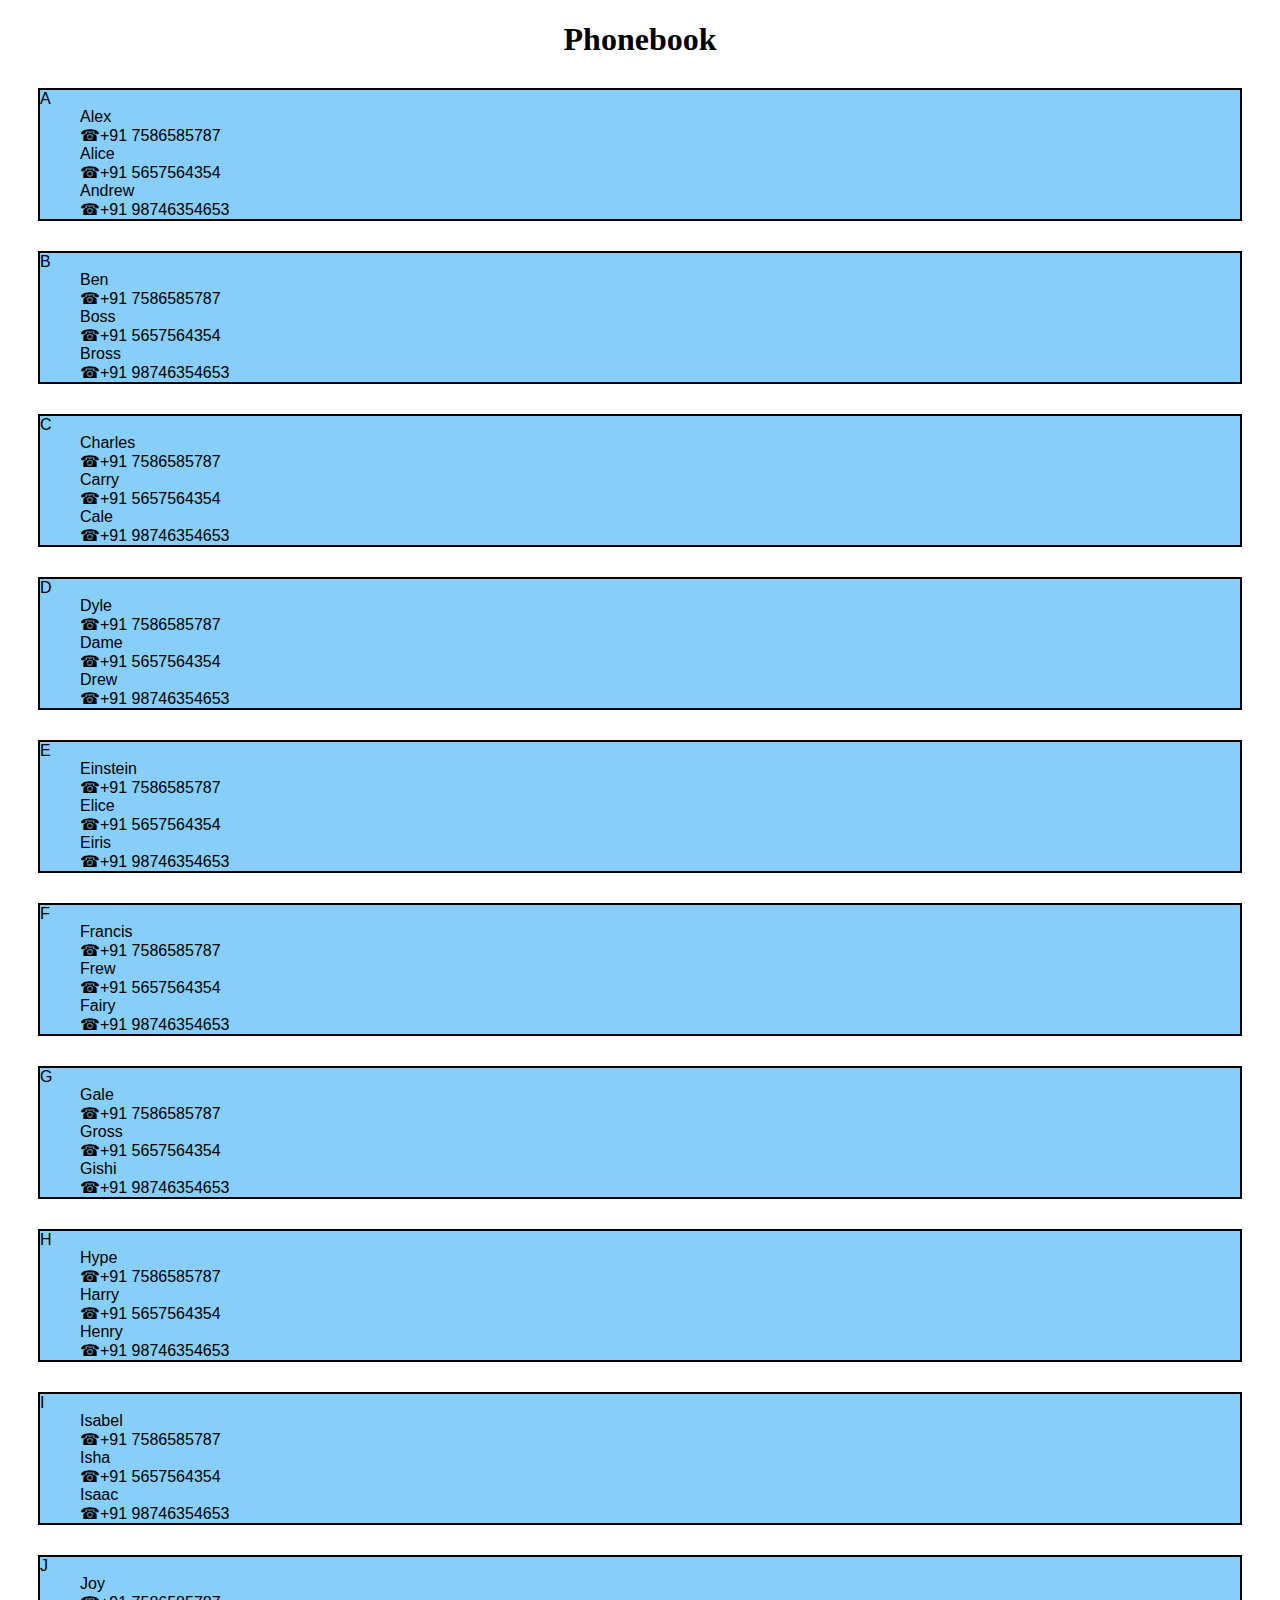
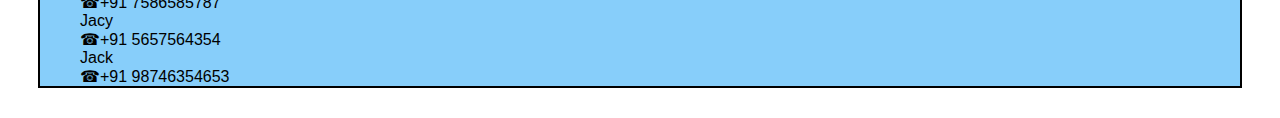
<file: Assignment2/index.html>
<!DOCTYPE html>
<html lang="en">
<head>
    <meta charset="UTF-8">
    <meta http-equiv="X-UA-Compatible" content="IE=edge">
    <meta name="viewport" content="width=device-width, initial-scale=1.0">
    <title>Document</title>
    <link rel="stylesheet" href="style.css">
</head>
<body>
    <h1>Phonebook</h1>
    <div>A
        
        <ul>
            <li>Alex <br><span>+91 7586585787</span></li>
            <li>Alice <br><span>+91 5657564354</span></li>
            <li>Andrew <br><span>+91 98746354653</span></li>
        </ul>
        
    </div>
    <div>B
        <ul>
            <li>Ben <br><span>+91 7586585787</span></li>
            <li>Boss <br><span>+91 5657564354</span></li>
            <li>Bross <br><span>+91 98746354653</span></li>
        </ul>
    </div>
    <div>C
        <ul>
            <li>Charles <br><span>+91 7586585787</span></li>
            <li>Carry <br><span>+91 5657564354</span></li>
            <li>Cale <br><span>+91 98746354653</span></li>
        </ul>
    </div>
    <div>D
        <ul>
            <li>Dyle <br><span>+91 7586585787</span></li>
            <li>Dame <br><span>+91 5657564354</span></li>
            <li>Drew <br><span>+91 98746354653</span></li>
        </ul>
    </div>
    <div>E
        <ul>
            <li>Einstein <br><span>+91 7586585787</span></li>
            <li>Elice <br><span>+91 5657564354</span></li>
            <li>Eiris <br><span>+91 98746354653</span></li>
        </ul>
    </div>
    <div>F
        <ul>
            <li>Francis <br> <span>+91 7586585787</span></li>
            <li>Frew <br><span>+91 5657564354</span></li>
            <li>Fairy <br><span>+91 98746354653</span></li>
        </ul>
    </div>
    <div>G
        <ul>
            <li>Gale <br><span>+91 7586585787</span></li>
            <li>Gross <br><span>+91 5657564354</span></li>
            <li>Gishi <br><span>+91 98746354653</span></li>
        </ul>
    </div>
    <div>H
        <ul>
            <li>Hype <br><span>+91 7586585787</span></li>
            <li>Harry <br><span>+91 5657564354</span></li>
            <li>Henry <br><span>+91 98746354653</span></li>
        </ul>
    </div>
    <div>I
        <ul>
            <li>Isabel <br><span>+91 7586585787</span></li>
            <li>Isha <br><span>+91 5657564354</span></li>
            <li>Isaac <br><span>+91 98746354653</span></li>
        </ul>
    </div>
    <div>J
        <ul>
            <li>Joy <br><span>+91 7586585787</span></li>
            <li>Jacy <br><span>+91 5657564354</span></li>
            <li>Jack <br><span>+91 98746354653</span></li>
        </ul>
    </div>
    

</body>
</html>
</file>
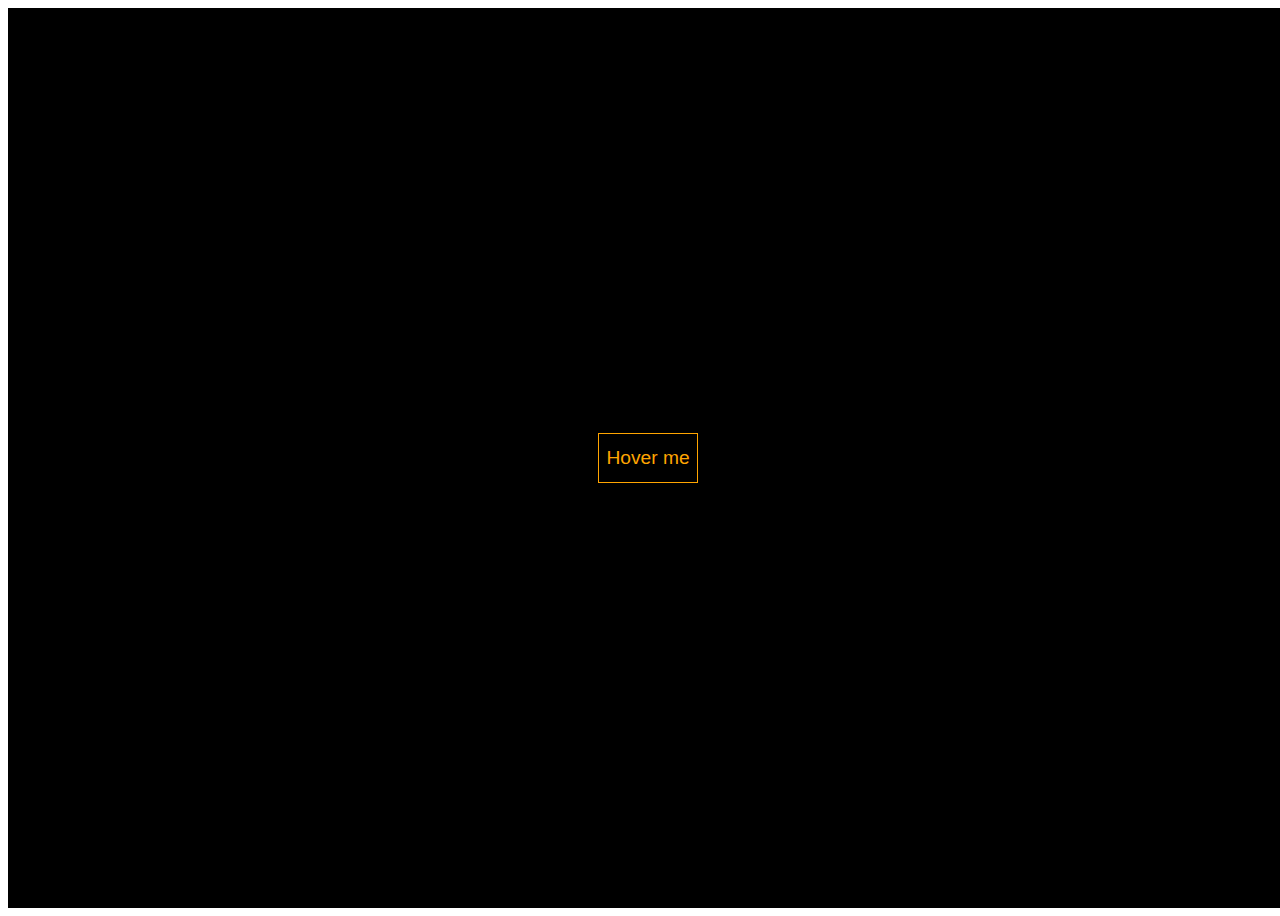
<file: assignment3/index.html>
<!DOCTYPE html>
<html lang="en">
<head>
    <meta charset="UTF-8">
    <meta http-equiv="X-UA-Compatible" content="IE=edge">
    <meta name="viewport" content="width=device-width, initial-scale=1.0">
    <title>Document</title>
    <link rel="stylesheet" href="style.css">
</head>
<body>
    <section>
        <div>
            <button>
                Hover me
            </button>
        </div>
    </section>
</body>
</html>
</file>
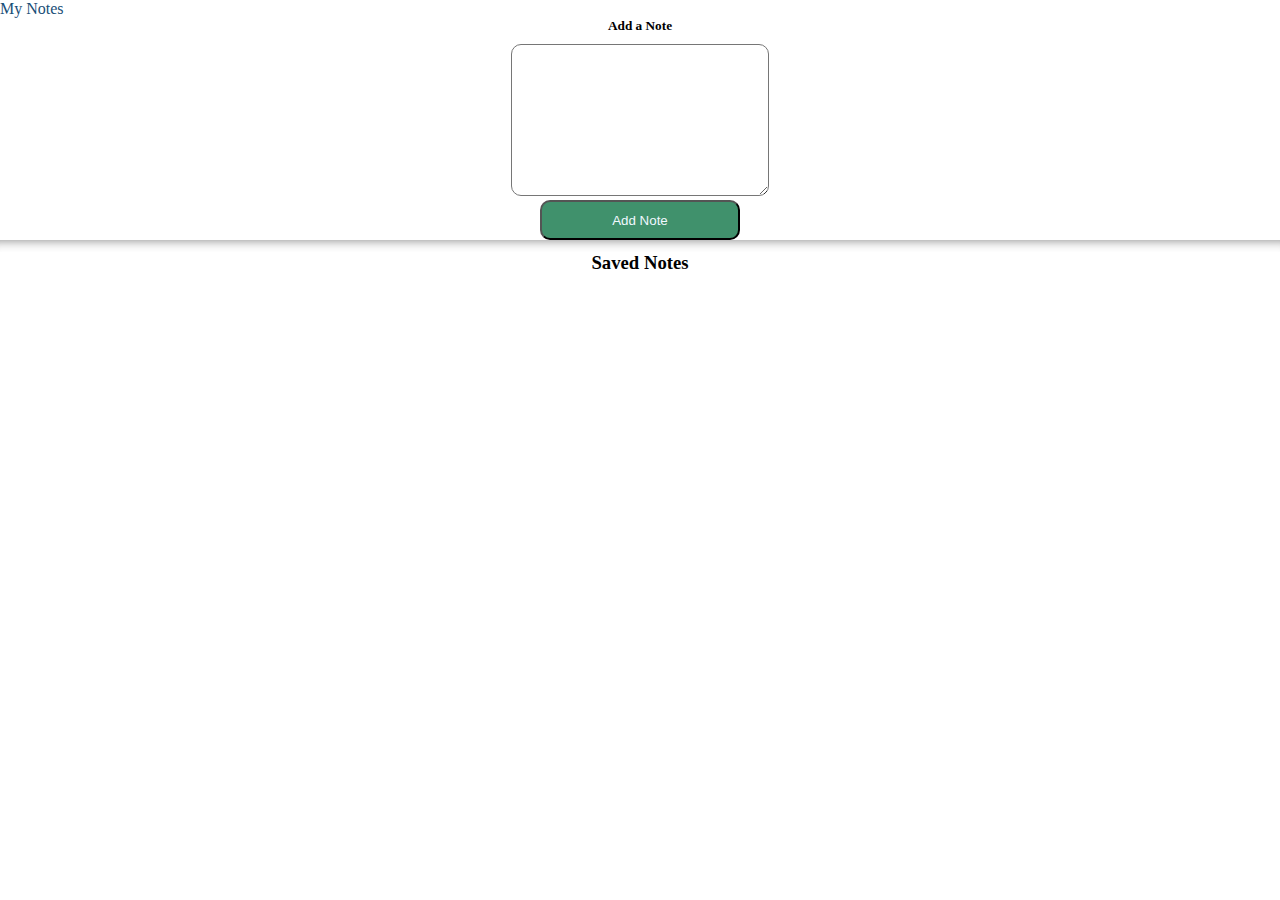
<file: Assignment6/index.html>
<!DOCTYPE html>
<html lang="en">

<head>
  <meta charset="UTF-8">
  <meta http-equiv="X-UA-Compatible" content="IE=edge">
  <meta name="viewport" content="width=device-width, initial-scale=1.0">
  <title>Document</title>
  <link href="https://cdn.jsdelivr.net/npm/bootstrap@5.1.0/dist/css/bootstrap.min.css" rel="stylesheet"
    integrity="sha384-KyZXEAg3QhqLMpG8r+8fhAXLRk2vvoC2f3B09zVXn8CA5QIVfZOJ3BCsw2P0p/We" crossorigin="anonymous">
  <link rel="stylesheet" href="style.css">
</head>

<body>

  <nav class="navbar navbar-light bg-light" style="font-family: 'Lobster', cursive; color: #184e77">
    <div class="container-fluid">
      <a class="navbar-brand" style="color: #184e77">My Notes</a>
    </div>
  </nav>



  <div class="card1">
    <div class="card-body">
      <h5>Add a Note</h5>
      <textarea name="text" class="text" cols="30" rows="10" style="border-radius: 10px; margin-top: 10px;"></textarea>
      <br>
      <button id="button">Add Note</button>
    </div>
  </div>

<hr>
  
  <h3>Saved Notes</h3>

<div >
  <ul id="list" class="row container-fluid"></ul>
</div>
  



  <script src="https://cdn.jsdelivr.net/npm/@popperjs/core@2.9.3/dist/umd/popper.min.js"
    integrity="sha384-eMNCOe7tC1doHpGoWe/6oMVemdAVTMs2xqW4mwXrXsW0L84Iytr2wi5v2QjrP/xp"
    crossorigin="anonymous"></script>
  <script src="https://cdn.jsdelivr.net/npm/bootstrap@5.1.0/dist/js/bootstrap.min.js"
    integrity="sha384-cn7l7gDp0eyniUwwAZgrzD06kc/tftFf19TOAs2zVinnD/C7E91j9yyk5//jjpt/"
    crossorigin="anonymous"></script>
  <script src="app.js"></script>
</body>

</html>
</file>
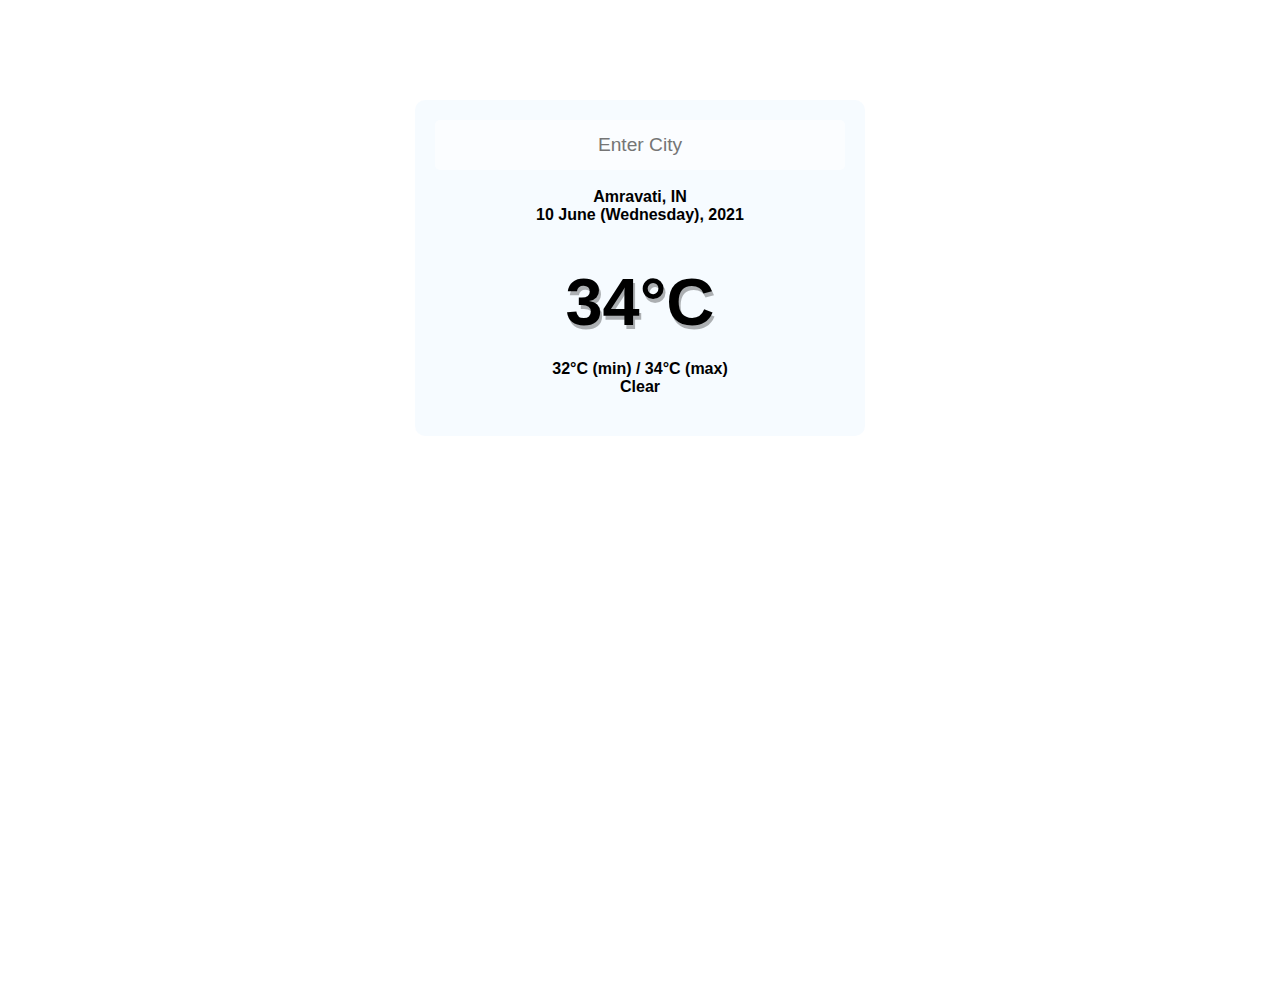
<file: Assignment7/index.html>
<!DOCTYPE html>
<html lang="en">
<head>
    <meta charset="UTF-8">
    <meta http-equiv="X-UA-Compatible" content="IE=edge">
    <meta name="viewport" content="width=device-width, initial-scale=1.0">
    <link rel="stylesheet" href="style.css">
    <title>Document</title>
</head>
<body>
    
    <div id="container">
            <input type="text" placeholder="Enter City" id="inp">
        <div id="weather-body">
            <div id="location-details">
                <br>
                <div class="city" id="city">Amravati, IN</div>
                <div class="date" id="date">10 June (Wednesday), 2021</div>
            </div>

            <div id="weather-status">
                <div class="temp" id="temp">34&deg;C</div>
                <div class="min-max" id="min-max">32&deg;C (min) / 34&deg;C (max)</div>
                <div class="weather" id="weather">Clear</div>
                <div id="img"></div>
            </div>
        </div>
    </div>



    <script src="app.js"></script>
</body>
</html>
</file>
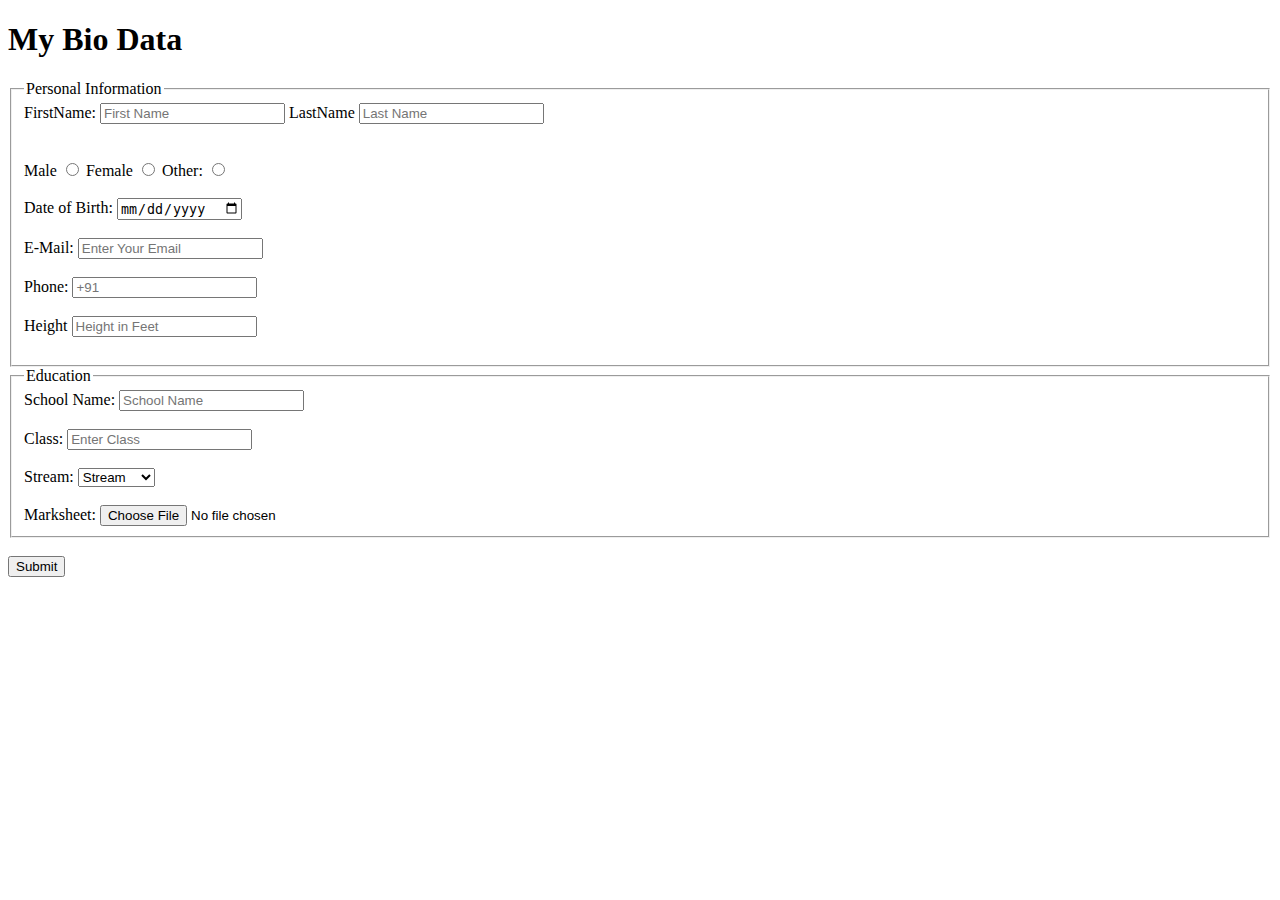
<file: Assignment1/form.html>
<!DOCTYPE html>
<html lang="en">
<head>
    <meta charset="UTF-8">
    <meta http-equiv="X-UA-Compatible" content="IE=edge">
    <meta name="viewport" content="width=device-width, initial-scale=1.0">
    <title>Document</title>

</head>
<body>
    <h1>My Bio Data</h1>
    <form action="">
        <fieldset>
            <legend>Personal Information</legend>
            <label for="FirstName">FirstName:</label>
            <input type="text" placeholder="First Name">
            <label for="LastName">LastName</label>
            <input type="text" placeholder="Last Name">
            <br><br><br>
            <label for="gender">Male</label>
            <input type="radio" name="gender" id="male">
            
            <label for="gender">Female</label>
            <input type="radio" name="gender" id="female">

            <label for="gender">Other:</label>
            <input type="radio" name="gender" id="others">
            <br><br>
            <label for="Dateofbirth">Date of Birth:</label>
            <input type="date" >
            <br><br>
            <label for="Email">E-Mail:</label>
            <input type="email" placeholder="Enter Your Email">
            <br><br>
            <label for="PhoneNo">Phone:</label>
            <input type="phone" placeholder="+91">
            <br><br>
            <label for="Height">Height</label>
            <input type="number" placeholder="Height in Feet">
            <br><br>
            
        </fieldset>
        <fieldset>
            <legend>Education</legend>
            <label for="School Name">School Name:</label>
            <input type="text" placeholder="School Name" >
            <br><br>
            <label for="Class">Class:</label>
            <input type="text" placeholder="Enter Class">
            <br><br>
            <label for="Stream">Stream:</label>
            <select id="Stream">
                <option value>Stream</option>
                <option value="Non Med">Non Med</option>
                <option value="Med">Med</option>
            </select>
            <br><br>
            <label for="marksheet">Marksheet:</label>
            <input type="file" placeholder="Choose File" required>
        </fieldset><br>
        <button>Submit</button>
    </form>
</body>
</html>
</file>
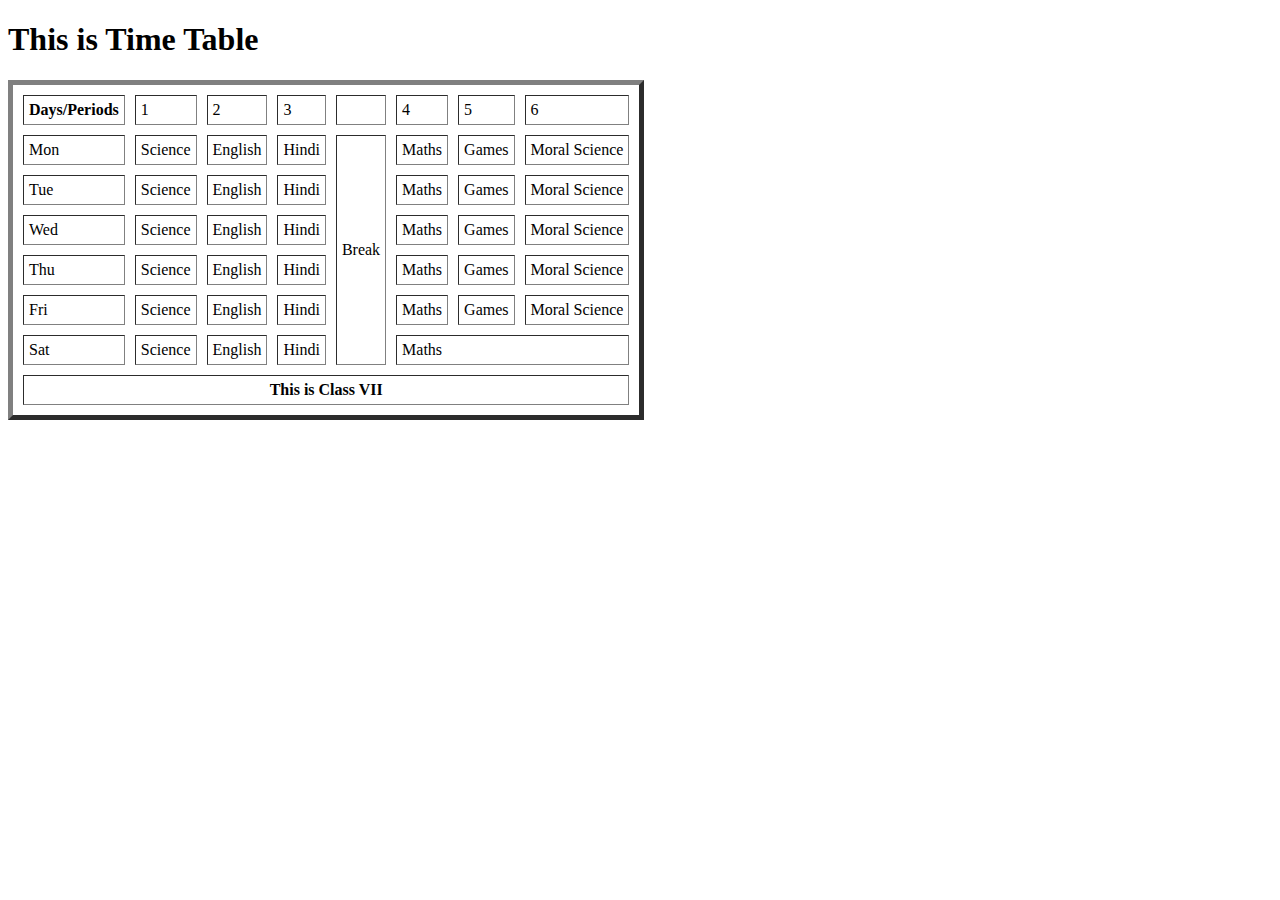
<file: Assignment1/Time_Table.html>
<!DOCTYPE html>
<html lang="en">
<head>
    <meta charset="UTF-8">
    <meta http-equiv="X-UA-Compatible" content="IE=edge">
    <meta name="viewport" content="width=device-width, initial-scale=1.0">
    <title>Document</title>
</head>
<body>
    <h1>This is Time Table</h1>
    <table border="5" cellspacing="10" cellpadding="5">
        <thead>
            <tr>
                <th>Days/Periods</th>
                <td>1</td>
                <td>2</td>
                <td>3</td>
                <td> </td>
                <td>4</td>
                <td>5</td>
                <td>6</td>
            </tr>
        </thead>
        <tbody>
            <tr>
                <td>Mon</td>
                <td>Science</td>
                <td>English</td>
                <td>Hindi</td>
                <td rowspan="6">Break</td>
                <td>Maths</td>
                <td>Games</td>
                <td>Moral Science</td>
            </tr>
            <tr>
                <td>Tue</td>
                <td>Science</td>
                <td>English</td>
                <td>Hindi</td>
                <td>Maths</td>
                <td>Games</td>
                <td>Moral Science</td>
            </tr>
            <tr>
                <td>Wed</td>
                <td>Science</td>
                <td>English</td>
                <td>Hindi</td>
                <td>Maths</td>
                <td>Games</td>
                <td>Moral Science</td>
            </tr>
            <tr>
                <td>Thu</td>
                <td>Science</td>
                <td>English</td>
                <td>Hindi</td>
                <td>Maths</td>
                <td>Games</td>
                <td>Moral Science</td>
            </tr>
            <tr>
                <td>Fri</td>
                <td>Science</td>
                <td>English</td>
                <td>Hindi</td>
                <td>Maths</td>
                <td>Games</td>
                <td>Moral Science</td>
            </tr>
            <tr>
                <td>Sat</td>
                <td>Science</td>
                <td>English</td>
                <td>Hindi</td>
                <td colspan="3">Maths</td>
            </tr>
        </tbody>
        <tfoot>
            <th colspan="8">This is Class VII</th>
        </tfoot>
    </table>
</body>
</html>
</file>
<file: Assignment2/style.css>
h1{
    text-align: center;
    font-family: Georgia, 'Times New Roman', Times, serif;
}
div{
    border: 2px solid black;
    position: sticky;
    top: 30px;
    margin: 30px;
    background-color: lightskyblue;
    font-family: Arial, Helvetica, sans-serif;
}
ul{
    list-style-type: none;
    margin: 0;
    padding-right: 45px;

}
span::before{
    content:"\260E ";
}
</file>
<file: assignment3/style.css>
section{
    height: 100vh;
    width: 100vw;
    display: flex;
    justify-content: center;
    align-items: center;
    background-color: black;
}

button{
    background-color: black;
    font-size: 1.2rem;
    height: 50px;
    width: 100px;
    align-items: center;
    border: 1px solid orange;
    color:orange;
    cursor: pointer;
} 
button:hover{
    color: white;
    border-top:1px solid yellow;
    border-bottom: 1px solid yellow;
    border-right:1px solid coral;
    border-left: 1px solid coral;
    box-shadow:  0px 0px 10px yellow ;
}
</file>
<file: Assignment6/style.css>
*{
    padding: 0;
    margin: 0;
   

}
.card1{
    text-align: center;
}
#button{
    background-color: #40916c;
    border-radius: 10px;
    color: aliceblue;
    text-align: center;
    width: 200px;
    height: 40px;
}
.card2{
    text-align: center;
}
.dltbtn{
    background-color: rgb(156, 80, 80);
    border-radius: 5px;
    color: aliceblue;
    text-align: center;
    width: 50px;
    height: 40px;
}
#list{
   list-style-type: none;
}

hr{
    height: 12px;
    border: 0;
    box-shadow: inset 0 12px 12px -12px rgba(0, 0, 0, 0.5);
}
h3{
    text-align: center;
}
.mbtn{
    background-color: black;
    border-radius: 5px;
    height: 40px;
    width: 50px;
}
.dbtn{
    background-color: black;
    border-radius: 5px;
    height: 40px;
    width: 50px;
}
.ebtn{
    background-color: black;
    border-radius: 5px;
    height: 40px;
    width: 50px;
}
</file>
<file: Assignment7/style.css>
*{
    margin: 0;
    padding: 0;
    box-sizing: border-box;
}

#container{
    border-radius: 10px;
    width: 50vh;
    margin: 100px auto;
    background-color: rgba(240,248,255, 0.6);
    padding: 20px;
    text-align: center;
}

body{
    background-image: url('https://images.unsplash.com/photo-1453959022778-cfda85dbe0f9?ixid=MnwxMjA3fDB8MHxzZWFyY2h8NDh8fGF1dHVtbiUyMG5hdHVyZXxlbnwwfHwwfHw%3D&ixlib=rb-1.2.1&auto=format&fit=crop&w=600&q=60');
    height: 100vh;
    overflow: hidden;
    background-repeat: no-repeat;
    background-position: top center;
    font-family: Arial, Helvetica, sans-serif;
    background-size: cover;
}

#inp {
    width: 100%;
    background-color: rgba(255,255,255,0.6);
    border: none;
    outline: none;
    color: #582233;
    font-size: 1.2rem;
    height: 50px;
    border-radius: 5px;
    padding: 0 10px;
    text-align: center;
}
#inp:focus {
    background-color: rgba(255,255,255);
}
.temp{
    font-size: 50pt;
    font-weight: 700;
    margin: 20px 0;
    text-shadow: 2px 4px rgba(0,0,0,0.3);
}
.min-max, .weather {
    font-size: 12pt;
    font-weight: 600;
}
#weather-status {
    padding: 20px;
}
#location-details {
    font-weight: bold;
}
</file>
